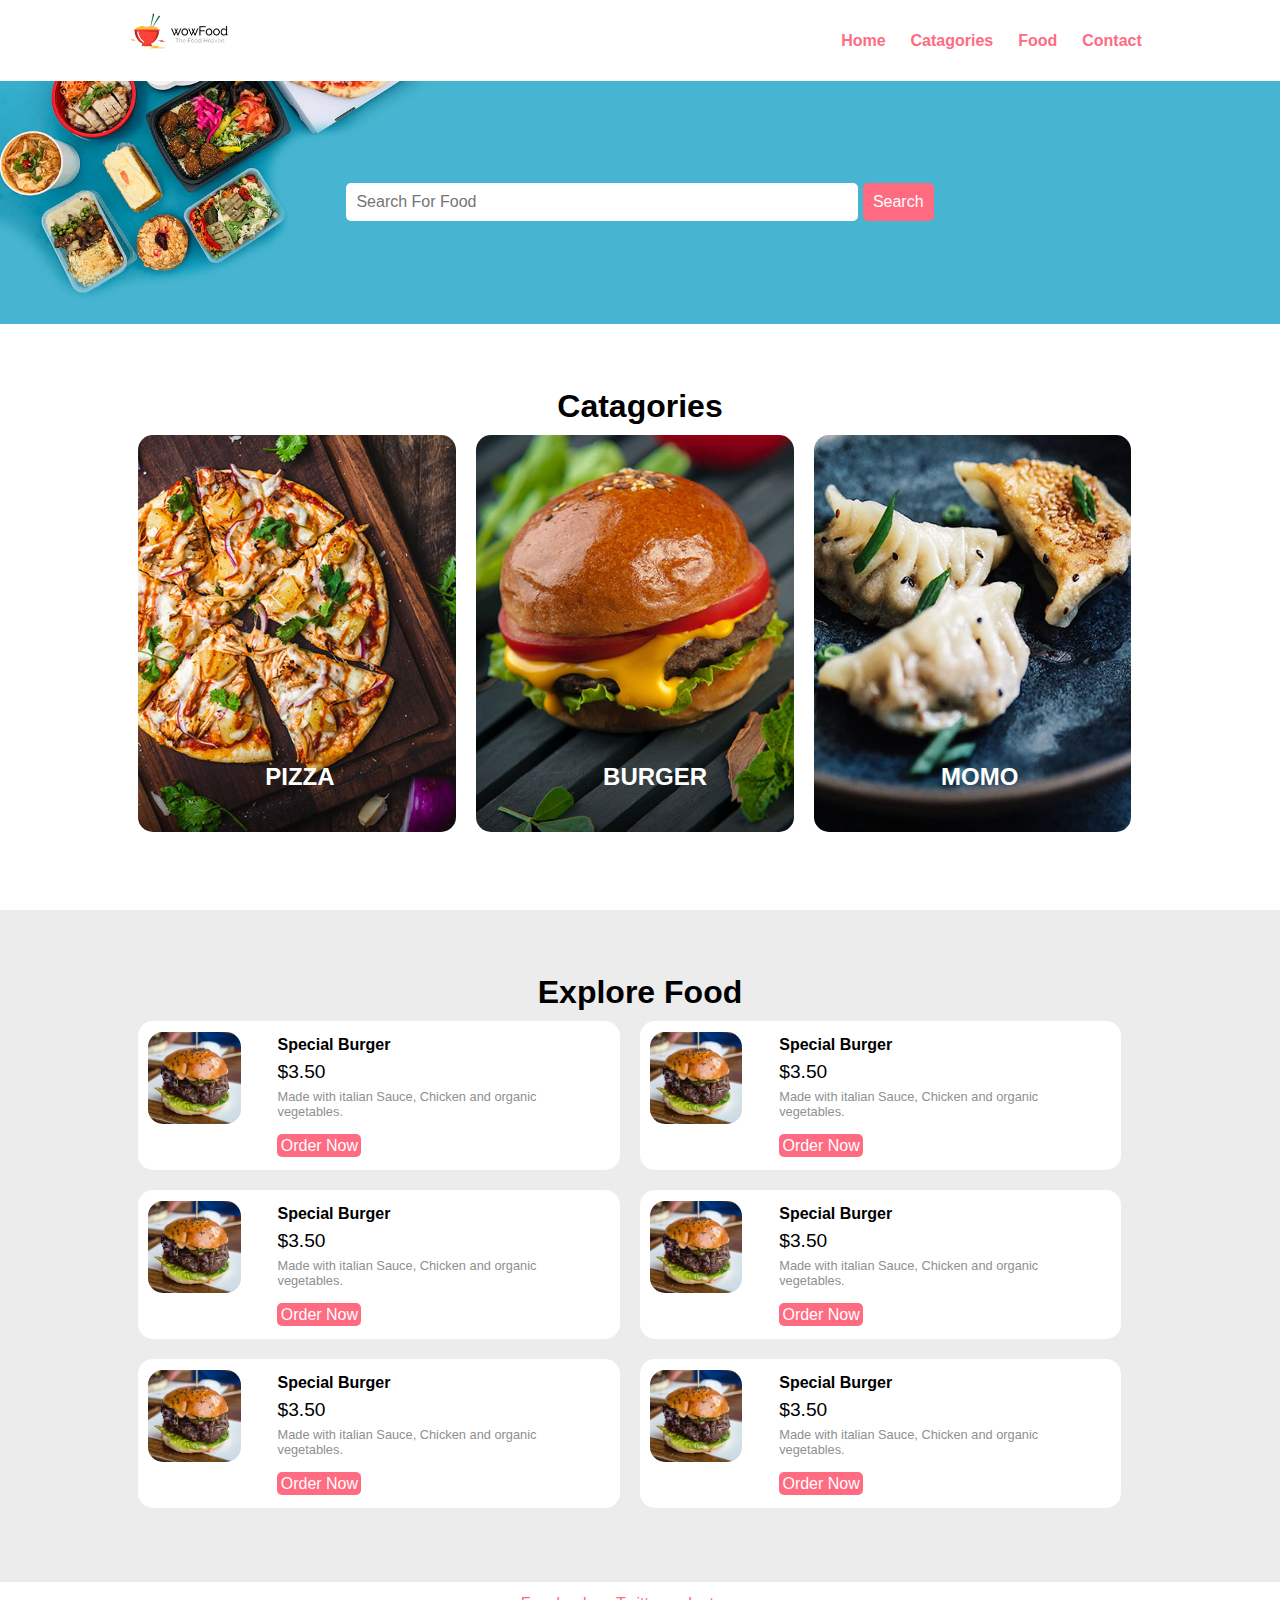
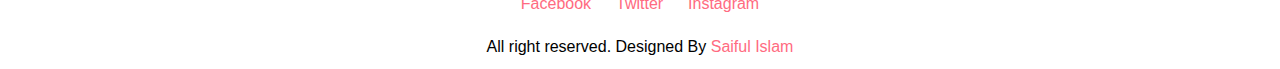
<file: index.html>
<!DOCTYPE html>
<html lang="en">
<head>
  <meta charset="UTF-8">
  <meta http-equiv="X-UA-Compatible" content="IE=edge">
  <meta name="viewport" content="width=device-width, initial-scale=1.0">
  <title>Restaurant Web</title>
  <link rel="icon" type="image/x-icon" href="images/favicon.ico">

  <link rel="stylesheet" href="CSS/style.css">
</head>
<body>
  <!-- Navbar Section Start From Here -->
  <section class="navbar">
    <div class="container">
      <a href="index.html">
      <div class="logo">
        <img src="images/logo.png" alt="Restaurant logo" class="img_responsive">
      </div>
      </a>

      <div class="menu text_right">
        <ul>
          <li><a href="index.html">Home</a></li>
          <li><a href="catagories.html">Catagories</a></li>
          <li><a href="#">Food</a></li>
          <li><a href="#">Contact</a></li>
        </ul>
      </div>
      <div class="clearfix"></div>
    </div>
  </section>
  <!-- Navbar Section End From Here -->

  <!-- Food Search Section Start From Here -->
  <section class="food_search text_center">
    <div class="container">
      <form action="">
        <input type="search" name="search" placeholder="Search For Food">
        <input type="submit" name="submit" value="Search" class="btn btn_primary">
      </form>
    </div>
  </section>
  <!-- Food Search Section End From Here -->

  <!--Catagory Section Start From Here -->
  <section class="catagories">
    <div class="container">
      <h2 class="text_center">Catagories</h2>
      <a href="">
      <div class="box_3 float_container">
        <img src="images/pizza.jpg" alt="Simple pizza" class="img_responsive img_curve">
        <h3 class="float_text text_white">PIZZA</h3>
    </div>
    </a>
    <a href="">
     <div class="box_3 float_container">
        <img src="images/burger.jpg" alt="Simple pizza" class="img_responsive img_curve">
        <h3 class="float_text text_white">BURGER</h3>
    </div>
    </a>
    <a href="">
    <div class="box_3 float_container">
      <img src="images/momo.jpg" alt="Simple pizza" class="img_responsive img_curve">
      <h3 class="float_text text_white">MOMO</h3>
  </div>
  </a>
      <div class="clearfix"></div>
     </div>
    </section>
    <!--Catagory Section End From Here -->

  <!--Explore Food Start From Here -->
  <section class="Explore_Food">
    <div class="container">
      <h2 class="text_center">Explore Food</h2>

      <div class="food_box">
        <div class="foox_box_img">
          <img src="images/menu-burger.jpg" alt="Simple pizza" class="img_responsive img_curve">
        </div>

        <div class="food_box_dsc">
          <h4>Special Burger</h4>
          <p class="food_price">$3.50</p>
          <p class="food_info">Made with italian Sauce, Chicken and organic vegetables.</p>
          <br>
          <a href="order.html" class="btn btn_primary">Order Now</a>
        </div>
      </div>

      <div class="food_box">
        <div class="foox_box_img">
          <img src="images/menu-burger.jpg" alt="Simple pizza" class="img_responsive img_curve">
        </div>
        
        <div class="food_box_dsc">
          <h4>Special Burger</h4>
          <p class="food_price">$3.50</p>
          <p class="food_info">Made with italian Sauce, Chicken and organic vegetables.</p>
          <br>
          <a href="order.html" class="btn btn_primary">Order Now</a>
        </div>
      </div>

      <div class="food_box">
        <div class="foox_box_img">
          <img src="images/menu-burger.jpg" alt="Simple pizza" class="img_responsive img_curve">
        </div>
        
        <div class="food_box_dsc">
          <h4>Special Burger</h4>
          <p class="food_price">$3.50</p>
          <p class="food_info">Made with italian Sauce, Chicken and organic vegetables.</p>
          <br>
          <a href="order.html" class="btn btn_primary">Order Now</a>
        </div>
      </div>

      <div class="food_box">
        <div class="foox_box_img">
          <img src="images/menu-burger.jpg" alt="Simple pizza" class="img_responsive img_curve">
        </div>
        
        <div class="food_box_dsc">
          <h4>Special Burger</h4>
          <p class="food_price">$3.50</p>
          <p class="food_info">Made with italian Sauce, Chicken and organic vegetables.</p>
          <br>
          <a href="order.html" class="btn btn_primary">Order Now</a>
        </div>
      </div>

      <div class="food_box">
        <div class="foox_box_img">
          <img src="images/menu-burger.jpg" alt="Simple pizza" class="img_responsive img_curve">
        </div>
        
        <div class="food_box_dsc">
          <h4>Special Burger</h4>
          <p class="food_price">$3.50</p>
          <p class="food_info">Made with italian Sauce, Chicken and organic vegetables.</p>
          <br>
          <a href="order.html" class="btn btn_primary">Order Now</a>
        </div>
      </div>

      <div class="food_box">
        <div class="foox_box_img">
          <img src="images/menu-burger.jpg" alt="Simple pizza" class="img_responsive img_curve">
        </div>
        
        <div class="food_box_dsc">
          <h4>Special Burger</h4>
          <p class="food_price">$3.50</p>
          <p class="food_info">Made with italian Sauce, Chicken and organic vegetables.</p>
          <br>
          <a href="order.html" class="btn btn_primary">Order Now</a>
        </div>
      </div>


      <div class="clearfix"></div>
    </div>
  </section>
  <!--Explore Food Section End From Here -->

  <!-- Social Section Start From Here -->
  <section class="social text_center">
    <div class="container">
      <ul>
        <li>
          <a href="#">Facebook</a>
        </li>

        <li>
          <a href="#">Twitter</a>
        </li>

        <li>
          <a href="#">Instagram</a>
        </li>
      </ul>
    </div>
  </section>
  <!--Social Section End From Here -->

  <!-- Footer Section Start From Here -->
  <section class="footer">
    <div class="container text_center">
      <p>All right reserved. Designed By <a href="#">Saiful Islam</a></p>
    </div>
  </section>
  <!-- Footer Section End From Here -->


</body>
</html>
</file>
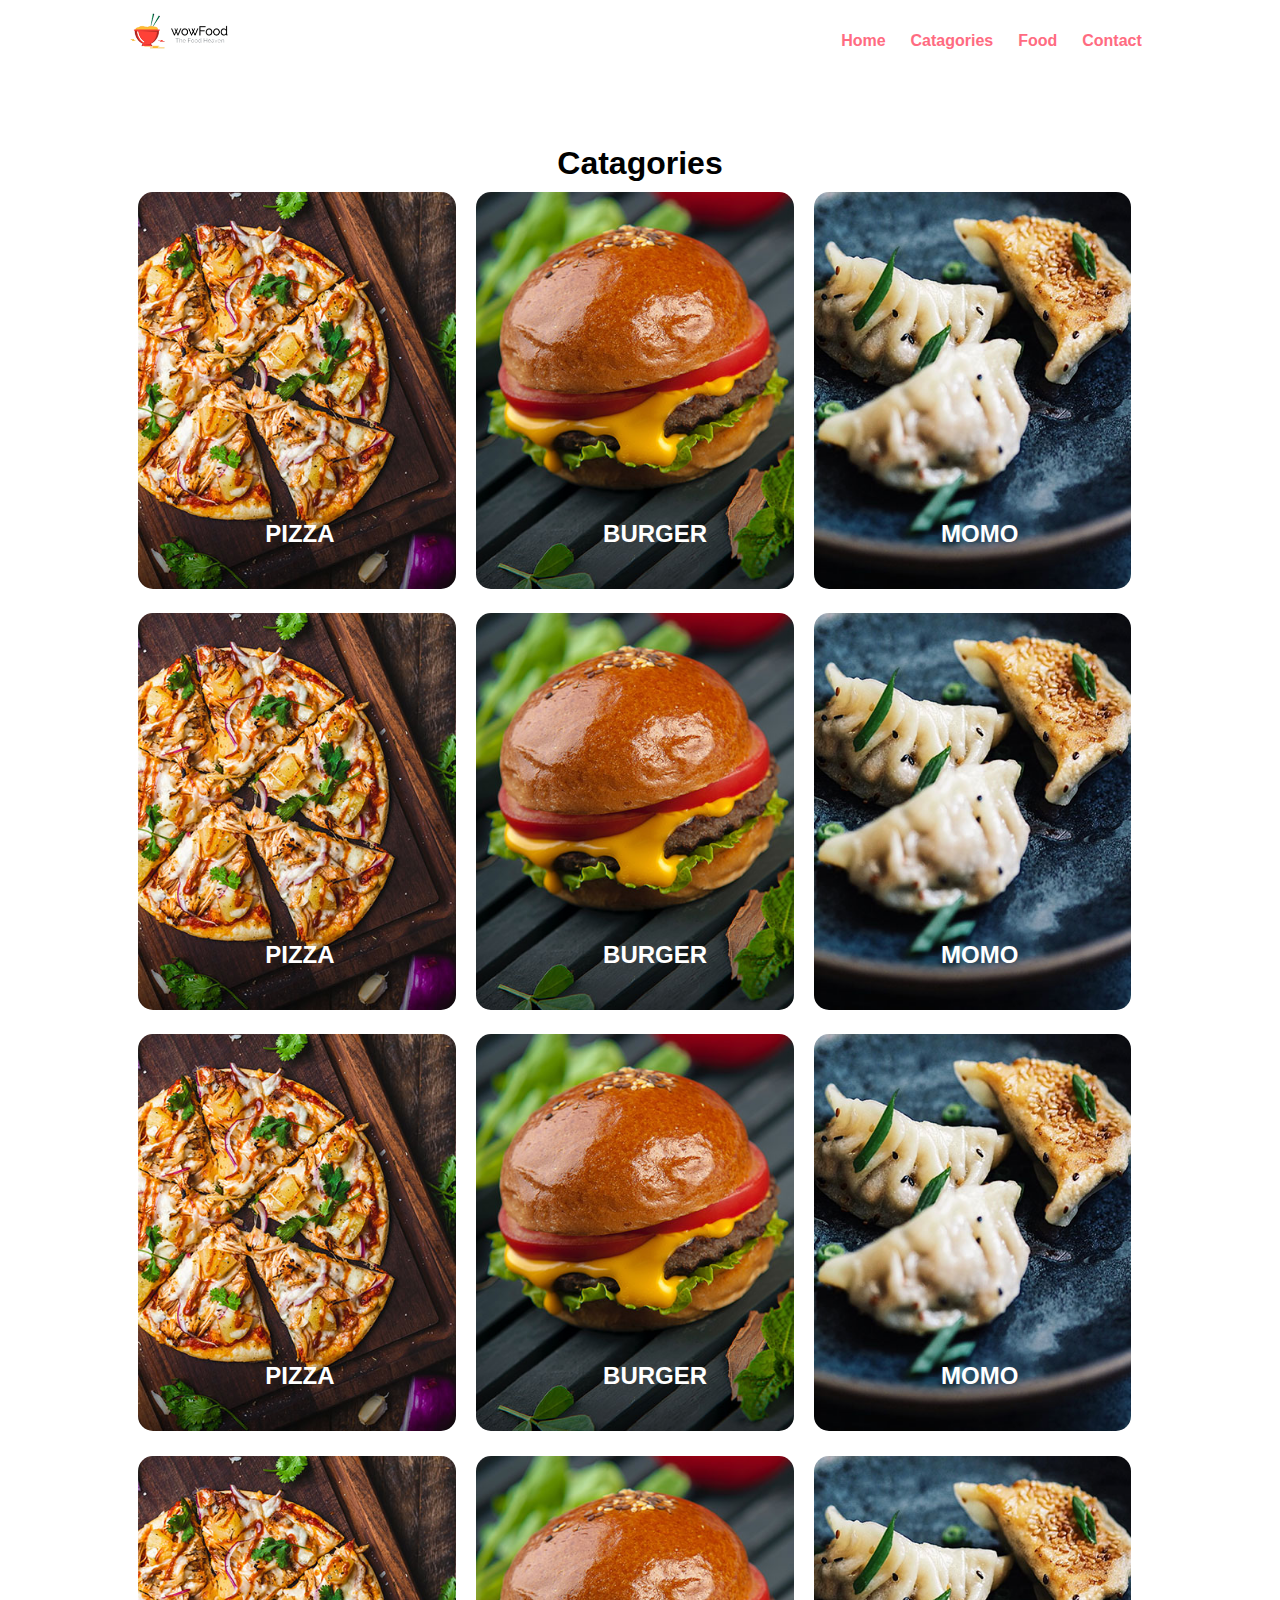
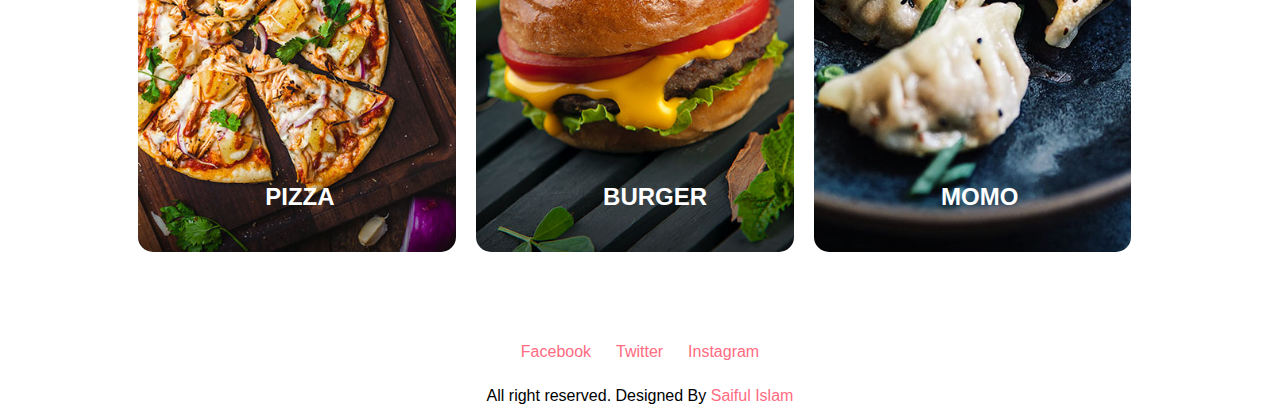
<file: catagories.html>
<!DOCTYPE html>
<html lang="en">
<head>
  <meta charset="UTF-8">
  <meta http-equiv="X-UA-Compatible" content="IE=edge">
  <meta name="viewport" content="width=device-width, initial-scale=1.0">
  <title>Restaurant Web</title>

  <link rel="stylesheet" href="CSS/style.css">
</head>
<body>
  <!-- Navbar Section Start From Here -->
  <section class="navbar">
    <div class="container">
      <a href="index.html">
      <div class="logo">
        <img src="images/logo.png" alt="Restaurant logo" class="img_responsive">
      </div>
      </a>

      <div class="menu text_right">
        <ul>
          <li><a href="index.html">Home</a></li>
          <li><a href="catagories.html">Catagories</a></li>
          <li><a href="#">Food</a></li>
          <li><a href="#">Contact</a></li>
        </ul>
      </div>
      <div class="clearfix"></div>
    </div>
  </section>
  <!-- Navbar Section End From Here -->

  <!--Catagory Section Start From Here -->
  <section class="catagories">
    <div class="container">
      <h2 class="text_center">Catagories</h2>
      <a href="">
      <div class="box_3 float_container">
        <img src="images/pizza.jpg" alt="Simple pizza" class="img_responsive img_curve">
        <h3 class="float_text text_white">PIZZA</h3>
    </div>
    </a>
    <a href="">
     <div class="box_3 float_container">
        <img src="images/burger.jpg" alt="Simple pizza" class="img_responsive img_curve">
        <h3 class="float_text text_white">BURGER</h3>
    </div>
    </a>
    <a href="">
    <div class="box_3 float_container">
      <img src="images/momo.jpg" alt="Simple pizza" class="img_responsive img_curve">
      <h3 class="float_text text_white">MOMO</h3>
  </div>
  </a>

  <a href="">
    <div class="box_3 float_container">
      <img src="images/pizza.jpg" alt="Simple pizza" class="img_responsive img_curve">
      <h3 class="float_text text_white">PIZZA</h3>
  </div>
  </a>
  <a href="">
   <div class="box_3 float_container">
      <img src="images/burger.jpg" alt="Simple pizza" class="img_responsive img_curve">
      <h3 class="float_text text_white">BURGER</h3>
  </div>
  </a>
  <a href="">
  <div class="box_3 float_container">
    <img src="images/momo.jpg" alt="Simple pizza" class="img_responsive img_curve">
    <h3 class="float_text text_white">MOMO</h3>
</div>
</a>


<a href="">
  <div class="box_3 float_container">
    <img src="images/pizza.jpg" alt="Simple pizza" class="img_responsive img_curve">
    <h3 class="float_text text_white">PIZZA</h3>
</div>
</a>
<a href="">
 <div class="box_3 float_container">
    <img src="images/burger.jpg" alt="Simple pizza" class="img_responsive img_curve">
    <h3 class="float_text text_white">BURGER</h3>
</div>
</a>
<a href="">
<div class="box_3 float_container">
  <img src="images/momo.jpg" alt="Simple pizza" class="img_responsive img_curve">
  <h3 class="float_text text_white">MOMO</h3>
</div>
</a>

<a href="">
  <div class="box_3 float_container">
    <img src="images/pizza.jpg" alt="Simple pizza" class="img_responsive img_curve">
    <h3 class="float_text text_white">PIZZA</h3>
</div>
</a>
<a href="">
 <div class="box_3 float_container">
    <img src="images/burger.jpg" alt="Simple pizza" class="img_responsive img_curve">
    <h3 class="float_text text_white">BURGER</h3>
</div>
</a>
<a href="">
<div class="box_3 float_container">
  <img src="images/momo.jpg" alt="Simple pizza" class="img_responsive img_curve">
  <h3 class="float_text text_white">MOMO</h3>
</div>
</a>
      <div class="clearfix"></div>
     </div>
    </section>
    <!--Catagory Section End From Here -->

      <!-- Social Section Start From Here -->
  <section class="social text_center">
    <div class="container">
      <ul>
        <li>
          <a href="#">Facebook</a>
        </li>

        <li>
          <a href="#">Twitter</a>
        </li>

        <li>
          <a href="#">Instagram</a>
        </li>
      </ul>
    </div>
  </section>
  <!--Social Section End From Here -->

  <!-- Footer Section Start From Here -->
  <section class="footer">
    <div class="container text_center">
      <p>All right reserved. Designed By <a href="#">Saiful Islam</a></p>
    </div>
  </section>
  <!-- Footer Section End From Here -->

</body>
</html>
</file>
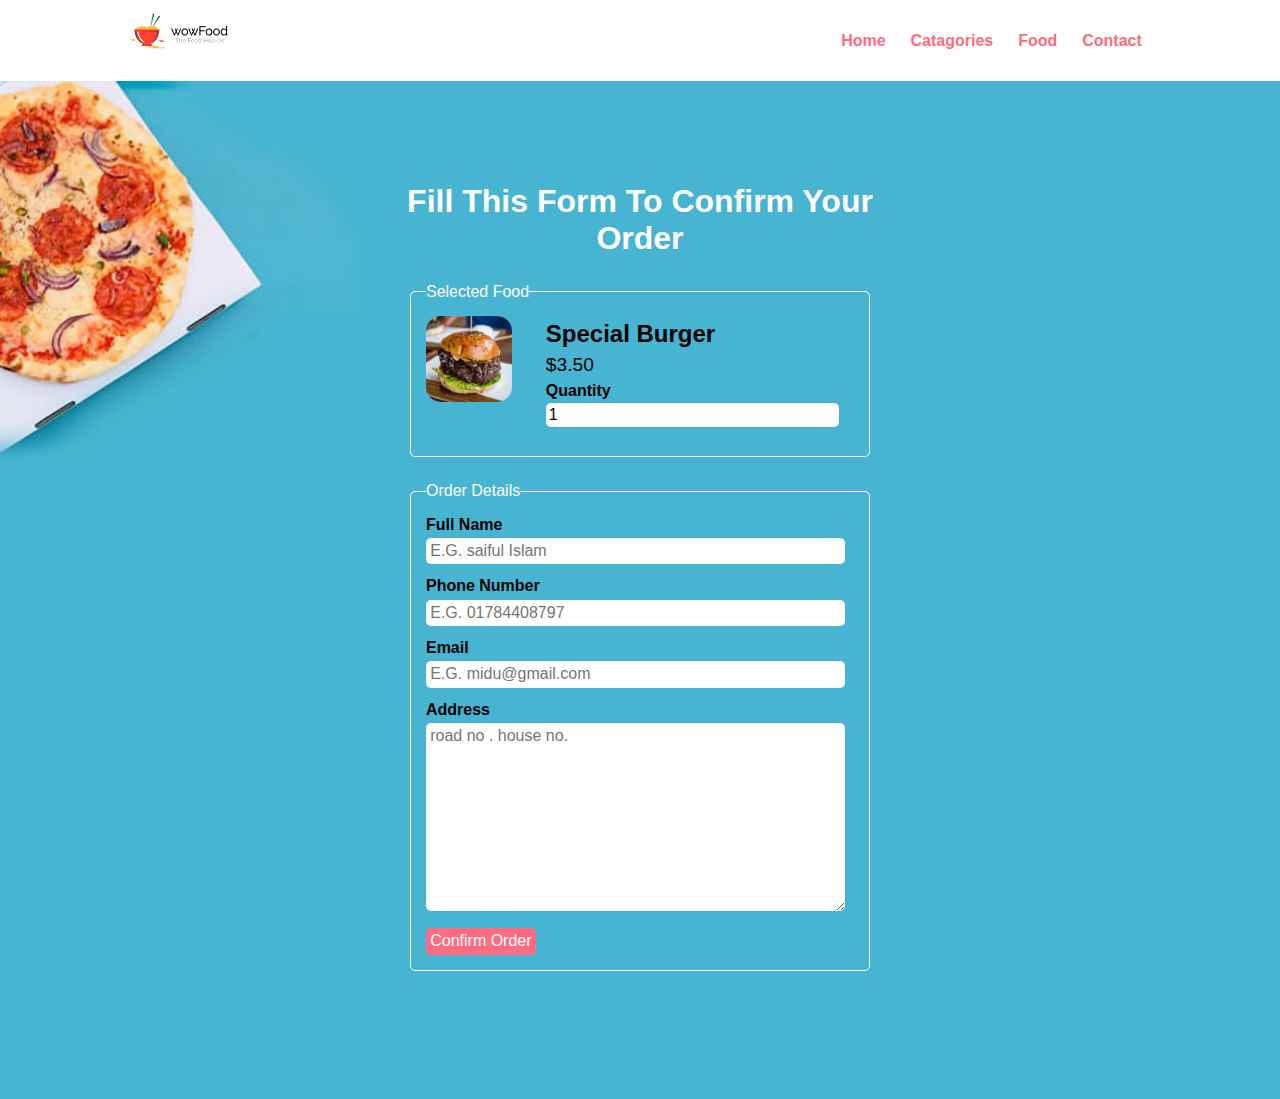
<file: order.html>
<!DOCTYPE html>
<html lang="en">
<head>
  <meta charset="UTF-8">
  <meta http-equiv="X-UA-Compatible" content="IE=edge">
  <meta name="viewport" content="width=device-width, initial-scale=1.0">
  
  <title>Restaurant Web</title>

  <link rel="stylesheet" href="CSS/style.css">
</head>
<body>
<!-- Navbar Section Start From Here -->
<section class="navbar">
  <div class="container">
    <a href="index.html">
    <div class="logo">
      <img src="images/logo.png" alt="Restaurant logo" class="img_responsive">
    </div>
    </a>

    <div class="menu text_right">
      <ul>
        <li><a href="index.html">Home</a></li>
        <li><a href="#">Catagories</a></li>
        <li><a href="#">Food</a></li>
        <li><a href="#">Contact</a></li>
      </ul>
    </div>
    <div class="clearfix"></div>
  </div>
</section>
<!-- Navbar Section End From Here -->

 <!-- Food Search Section Start From Here -->
 <section class="food_search">
  <div class="container">
    <form action="" class="order">
      <h2 class="text_center text_white">Fill This Form To Confirm Your Order</h2>

      <fieldset>
        <legend class="text_white">Selected Food</legend>

        <div class="foox_box_img">
          <img src="images/menu-burger.jpg" alt="Simple pizza" class="img_responsive img_curve">
        </div>

        <div class="food_box_dsc">
          <h3>Special Burger</h3>
          <p class="food_price">$3.50</p>
          <h4>Quantity</h4>

          <input type="number" name="qty" class="input_responsive" value="1" required>
        </div>
      </fieldset>

      <fieldset>
        <legend class="text_white">Order Details</legend>

        <div class="order_label">Full Name</div>
        <input type="text" name="full_name" placeholder="E.G. saiful Islam" class="input_responsive" required>

        <div class="order_label">Phone Number</div>
        <input type="number" name="contact" placeholder="E.G. 01784408797" class="input_responsive" required>

        <div class="order_label">Email</div>
        <input type="email" name="email" placeholder="E.G. midu@gmail.com" class="input_responsive" required>

        <div class="order_label">Address</div>
        <textarea name="address" rows="10" class="input_responsive"placeholder="road no . house no." ></textarea>

        <input type="submit" name="submit" value="Confirm Order" class="btn btn_primary">
        

      </fieldset>
      
    </form>
  </div>
</section>
<!-- Food Search Section End From Here -->

</body>
</html>
</file>
<file: CSS/style.css>
/*
    Author: Saiful Islam;
    Theme: Restaurant web;
    Version: 1.0; 
*/
*{
  margin: 0 0;
  padding: 0 0;
  font-family:Arial, Helvetica, sans-serif
}
.container{
  
  width: 80%;
  margin: 0 auto;
  padding: 1%;
}
fieldset{
  border: 1px solid white;
  padding: 3%;
  margin: 5%;
  border-radius: 5px;
}
/* CSS For Navbar */
.logo{
  
  width: 10%;
  float: left;
}
.img_responsive{
  width: 100%;
}

.img_curve{
  border-radius: 15px;
}
.clearfix{
  clear: both;
  float: none;
}
.float_container{
  position: relative;
}
.float_text{
  position: absolute;
  bottom: 45px;
  left: 40%;
}
.btn{
  padding: 1%;
  border: none;
  cursor: pointer;
  color: white;
  font-size: 1rem;
}
.btn_primary{
  border-radius: 5px;
  background-color: #ff6b81;
  
}
.btn_primary:hover{
  background-color: #ff4757;
  color: white;
}
a{
  text-decoration: none;
  color: #ff6b81;
}
a:hover{
  color: #ff4757;
}
h2{
  font-size: 2rem;
}
h3{
  font-size: 1.5rem;
}

h4{
  font-size: 1rem;
  margin-bottom: 1%;
}
.text_white{
  color: white;
}
.text_center{
  text-align: center;
}
.text_right{
  text-align: right;
}
.menu{
  line-height: 55px;
}
.menu ul{
  list-style-type: none;
}
.menu ul li{
  display: inline;
  padding: 1%;
  font-weight: bold;
}

/* CSS For Food Search */

.food_search{
  background-image: url(../images/bg.jpg);
  padding: 7% 0;
  background-size: cover;
  background-repeat: no-repeat;
  background-position: center;
}

.food_search input[type="search"]{
  padding: 1%;
  width:50%;
  border: none;
  border-radius: 5px;
  font-size: 1rem;
  }

  /* CSS For Catagories */
  .catagories{
    padding: 4% 0;
  }
  .box_3{
    
    width: 31%;
    float: left;
    margin: 1%;
  }
/* CSS For Explore Food */
.Explore_Food{
  background-color: #ececec;
  padding: 4% 0;
}

.food_box{
  
  width: 45%;
  padding: 1%;
  float: left;
  margin: 1%;
  background-color: white;
  border-radius: 15px;
}

.foox_box_img{
  width: 20%;
  float: left;
}
.food_box_dsc{
  float: left;
  width: 70%;
  margin-left: 8%;
  padding: 1% 0;
}
.food_price{
  font-size: 1.2rem;
  margin: 2% 0;
}
.food_info{
  font-size: .8rem;
  color: rgb(143, 143, 143);
}

/* CSS For Social */
.social ul{
  list-style-type: none;
}

.social ul li{
  display: inline;
  padding: 1%;
}

.order{
  width: 50%;
  margin: 0 auto;
}
.input_responsive{
  padding: 1%;
  width: 96%;
  border: none;
  border-radius: 5px;
  margin-bottom: 3%;
  font-size: 1rem;
}

.order_label{
  margin-bottom: 1%;
  font-weight: bold;
}
@media only screen and (max-width: 768px){
   .logo{
    width: 90%;
    float: none;
    margin: 1% auto;
   }

   .menu ul{
    text-align: center;
   }

   .food_search input[type="search"]{
    width: 90%;
    padding: 2%;
    margin-bottom: 5%;
   }

   .btn{
    width: 90%;
    padding: 2%;
   }

   .box_3{
    width: 95%;
    margin: 4% auto;
   }
   .catagories{
    padding: 20% 0;
   }
   
   .Explore_Food{
    padding: 10% 0;
   }
   h2{
    margin-bottom: 10%;
   }

   .food_box{
    width: 95%;
    margin-bottom: 5%;
   }
}
</file>
